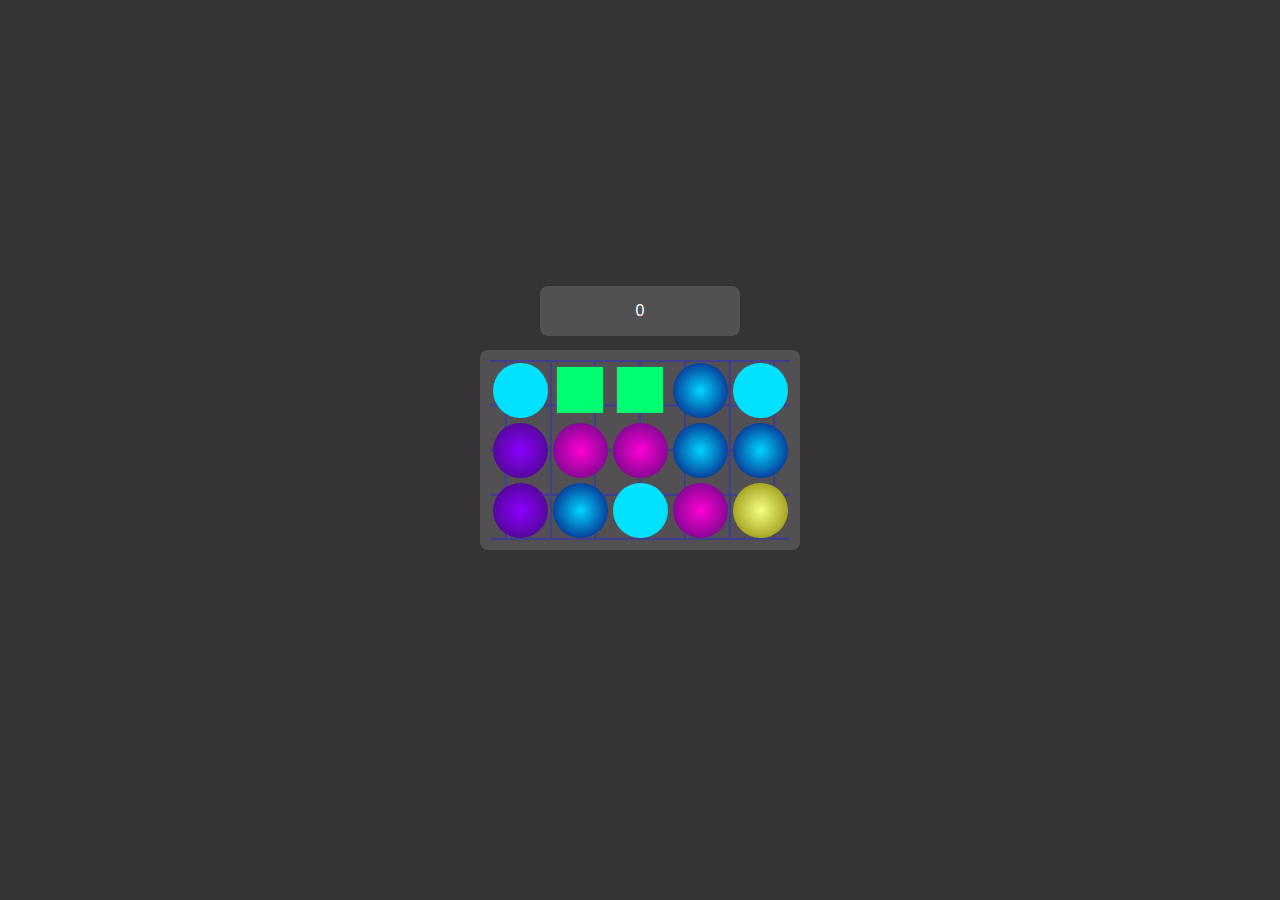
<file: index.html>
<!DOCTYPE html>
<html lang="en">
<head>
	<meta charset="UTF-8">
	<meta http-equiv="X-UA-Compatible" content="IE=edge">
	<meta name="viewport" content="width=device-width, initial-scale=1.0">
	<title></title>
	<link rel="stylesheet" href="main.css">
</head>
<body>
	<script src="https://ajax.googleapis.com/ajax/libs/jquery/3.6.0/jquery.min.js"></script>
	<script src="main.js"></script>
</body>
</html>
</file>
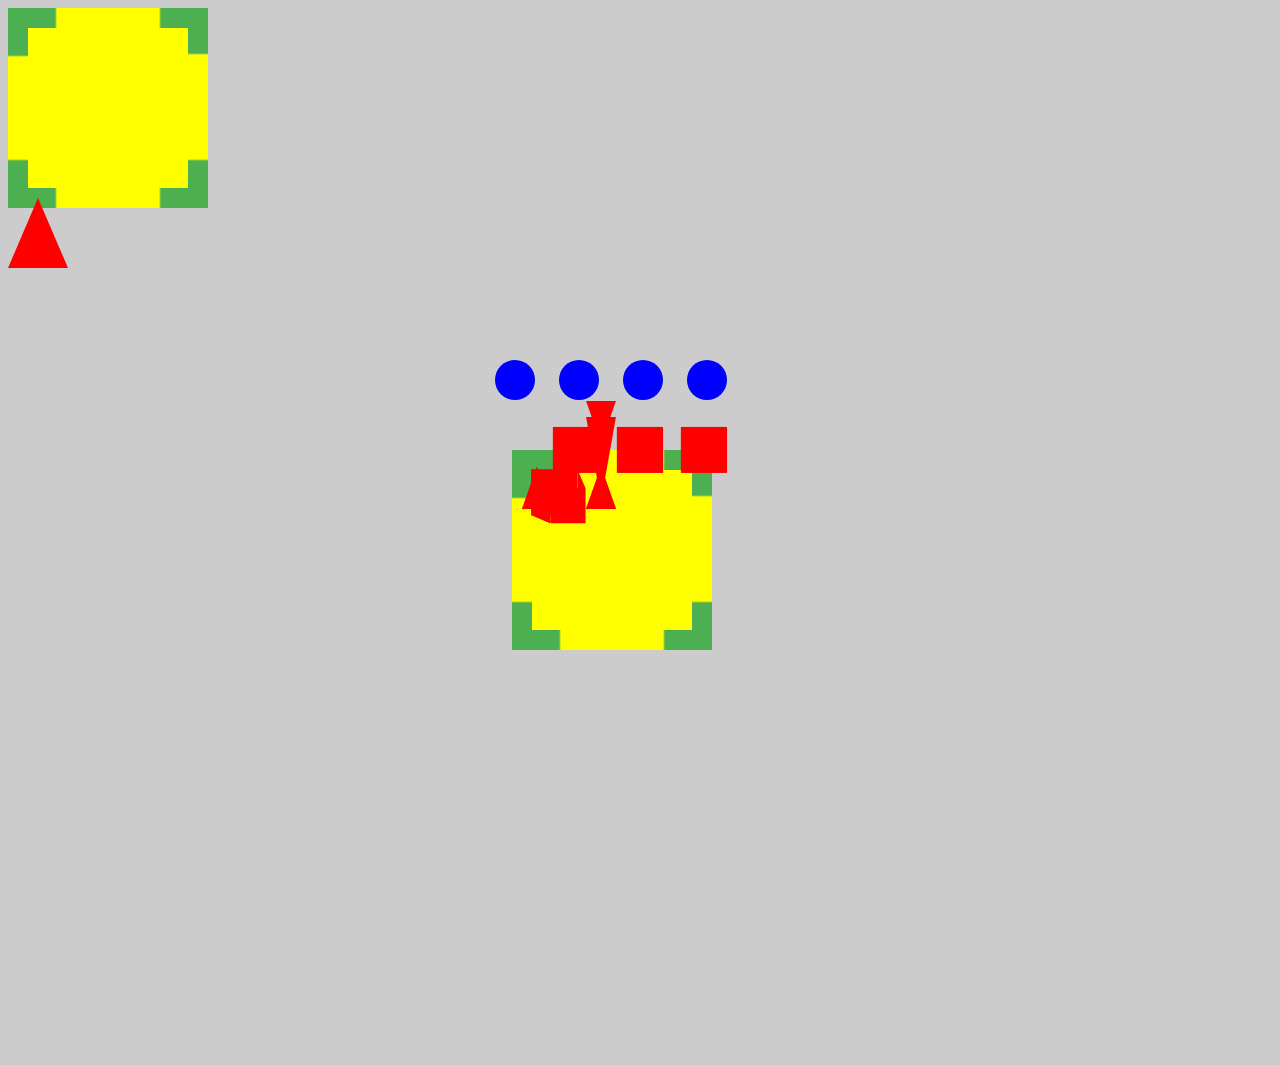
<file: cube2.html>
<!DOCTYPE html>
<html lang="en">
<head>
    <meta charset="UTF-8">
    <meta http-equiv="X-UA-Compatible" content="IE=edge">
    <meta name="viewport" content="width=device-width, initial-scale=1.0">
    <title>Document</title>
    <style>
        body {
            background: #ccc;

        
        }

        .cursor-border2 {
            
            border-image:url(border.png);
            border-width: 50px;
            border-style: solid
        }
        .cursor-border {
            height: 100px;
            width: 100px;
            background-color: yellow;
            border-width: 50px;
            border-style: solid;
            border-image: url(border.png    );
            border-image-slice: 10 10 10 10;
            border-image-width: 20px 20px 20px 20px;
            border-image-outset: 0px 0px 0px 0px;
            border-image-repeat: stretch stretch;
}
        #diamond-narrow {
            width: 0;
            height: 0;
            border: 30px solid transparent;
            border-bottom: 70px solid red;
            position: relative;
            top: -40px;
            }
            
        .ball {
            border-radius: 50%;
            background-color: #0000ff;
            height: 40px;
            width: 40px;
            position: absolute;
            animation-name: changing-colors;
            animation-duration: 4s;
            animation-iteration-count: infinite;
        }
        .wrapper {
            position: absolute;
            
            perspective: 150px;
        }

        .wrapper-2{
            position: absolute;
            top: 50%;
            left: 40%;
        }

        .one {
            top: 50%;
            left: 40%;
        }

        .two {
            top: 50%;
            left: 45%;
        }

        .three {
            top: 50%;
            left: 50%;
        }

        .four {
            top: 50%;
            left: 55%;
        }
        .one-ball {
            top: 40%;
            left: 38.7%;
        }

        .two-ball {
            top: 40%;
            left: 43.7%;
        }

        .three-ball {
            top: 40%;
            left: 48.7%;
        }

        .four-ball {
            top: 40%;
            left: 53.7%;
        }
        .box-area {
            position: relative;
            transform-style: preserve-3d;
            animation-name: rotate;
            animation-duration: 30s;
            animation-timing-function: linear;
            animation-iteration-count: infinite;
        }
        @keyframes rotate {
            0%{
                transform: rotate3d(0,0,0,0);
            }
            100%{
                transform: rotate3d(0,1,0,360deg);
            }
        }

            @keyframes changing-colors {
                0%   {background-color: red;}
                35%  {background-color: rgb(255, 76, 5);}                
            }
        .box {
            position: absolute;
            width: 40px;
            height: 40px;
        }

        .box-2 {
            position: absolute;
            width: 0;
            height: 0;
            border: 15px solid transparent;
            border-bottom: 45px solid red;
            position: relative;

        }

        .box-3 {
            position: absolute;
            width: 0;
            height: 0;
            border: 15px solid transparent;
            border-top: 45px solid red;
            position: relative;

        }

        .box-front {
            transform: translateX(-20px) translateY(-20px) translateZ(20px);
            background-color: red;
            animation-name: changing-colors;
            animation-duration: 4s;
            animation-iteration-count: infinite;
        }
        .box-back {
            transform: translateX(-20px) translateY(-20px) translateZ(-20px);
            background-color: red;
            animation-name: changing-colors;
            animation-duration: 4s;
            animation-iteration-count: infinite;
        }
        .box-right {
            transform: translateY(-20px) rotateY(90deg);
            background-color: red;
            animation-name: changing-colors;
            animation-duration: 4s;
            animation-iteration-count: infinite;
            }
        .box-left {
            transform: translateY(-20px) translateX(-40px) rotateY(90deg);
            background-color: red;
            animation-name: changing-colors;
            animation-duration: 4s;
            animation-iteration-count: infinite;
        }

        .box-left-2 {
            transform: translateY(0px) translateX(0px) rotateY(90deg) rotateX(-19deg);
            border-bottom: 45px solid red;
        }
        .box-right-2 {
            transform: translateY(-60px) translateX(19px)  rotateY(90deg) rotateX(20deg);
            border-bottom: 45px solid red;
        }
        .box-front-2 {
            transform: translateY(-115px) translateX(10px) rotateX(20deg) translateZ(12px);
            border-bottom: 45px solid red;
        }
        .box-back-2 {
            transform: translateY(-175px) translateX(10px) rotateX(-20deg) translateZ(-12px);
        }


        .box-left-bottom {
            transform: translateY(-246px) translateX(1px) rotateY(-90deg) rotateX(-20deg);
            border-top: 90px solid red;

        }
        .box-right-bottom {
            transform: translateY(-370px) translateX(20px)  rotateY(90deg) rotateX(-19deg);
            border-top: 90px solid red;

        }
        .box-front-bottom {
            transform: translateY(-490px) translateX(10px) rotateX(-20deg) translateZ(10px);
            border-top: 90px solid red;

        }
        .box-back-bottom {
            transform: translateY(-610px) translateX(10px) rotateX(20deg) translateZ(-12px);

        }
        

    </style>
</head>
<body>
    <div class="cursor-border"></div>
    <div class="ball one-ball"></div>
    <div class="ball two-ball"></div>
    <div class="ball three-ball"></div>
    <div class="ball four-ball"></div>
    <div class="wrapper one cursor-border">
        <div class="box-area">
            <div class="box box-front"></div>
            <div class="box box-right"></div>
            <div class="box box-back"></div>
            <div class="box box-left"></div>
        </div>
    </div>
    <div class="wrapper two">
        <div class="box-area">
            <div class="box box-front"></div>
            <div class="box box-right"></div>
            <div class="box box-back"></div>
            <div class="box box-left"></div>
        </div>
    </div>
    <div class="wrapper three">
        <div class="box-area">
            <div class="box box-front"></div>
            <div class="box box-right"></div>
            <div class="box box-back"></div>
            <div class="box box-left"></div>
        </div>
    </div>
    <div class="wrapper four">
        <div class="box-area">
            <div class="box box-front"></div>
            <div class="box box-right"></div>
            <div class="box box-back"></div>
            <div class="box box-left"></div>
            
        </div>
    </div>
    <div class="wrapper-2">
        <div class="box-area">
            <div class="box-2 box-left-2"></div>
            <div class="box-2 box-right-2"></div>
            <div class="box-2 box-front-2"></div>
            <div class="box-2 box-back-2"></div>
        </div>
    </div> 
    
    <div class="wrapper-2 two">
        <div class="box-area">
            <div class="box-2 box-left-2"></div>
            <div class="box-2 box-right-2"></div>
            <div class="box-2 box-front-2"></div>
            <div class="box-2 box-back-2"></div>
            
            <div class="box-3 box-left-bottom"></div>
            <div class="box-3 box-right-bottom "></div>
            <div class="box-3 box-front-bottom"></div>
            <div class="box-3 box-back-bottom"></div>
            
        </div>
    </div>

    <div class="wrapper-2 two">
        <div class="box-area">
            
        </div>
    </div>
    
            
    
    <div id="diamond-narrow"></div>
    
</body>
</html>
</file>
<file: main.css>
.shuffle {
    left: 120px !important;
    top: 65px !important;
    transition: top 1s ease-in-out 1s, left 1s ease-in-out 1s !important;
}

.wrapper-bg {
    background-image: url(images/grid.png);
    background-position: center;
    background-size: 120%;
}

.posible-turn {
    
    animation: changing-colors;
    animation-duration: 4s;
    animation-iteration-count: infinite;
    outline: 5px dashed rgba(255, 0, 212, 0.1);
}

.cursor-border {
    border-width: 4px;
    border-style: solid;
    border-image: url(border.png);
    border-image-slice: 10 10 10 10;
    border-image-width: 5px 5px 5px 5px;
    border-image-outset: 0px 0px 0px 0px;
    border-image-repeat: stretch stretch;
}

.ball {
    border-radius: 50%;
    background: rgb(0,212,255);
    background: radial-gradient(circle, rgba(0,212,255,1) 0%, rgba(8,34,137,1) 86%, rgba(10,10,128,1) 100%);    height: 55px;
    width: 55px;
    position: absolute;

    animation-duration: 4s;
    animation-iteration-count: infinite;
    pointer-events: none;
    top: 2.5px;
    left: 2.5px;
}



.ball-green {
    border-radius: 50%;
    background-color: #00e1ff;
    height: 55px;
    width: 55px;
    position: absolute;
    pointer-events: none;
    top: 2.5px;
    left: 2.5px;
}

.ball-yellow {
    border-radius: 50%;
    background: rgb(247, 255, 134);
    background: radial-gradient(circle, rgba(247, 255, 134) 0%, rgb(149, 147, 13) 86%, rgb(92, 79, 5) 100%);    height: 55px;
    background-color: #eeff00;
    height: 55px;
    width: 55px;
    position: absolute;
    pointer-events: none;
    top: 2.5px;
    left: 2.5px;
}
.ball-orange {
    border-radius: 50%;
    background-color: #ff9100;
    height: 55px;
    width: 55px;
    position: absolute;
    pointer-events: none;
    top: 2.5px;
    left: 2.5px;
}
.ball-pink {
    border-radius: 50%;
    background: rgb(255, 0, 212);
    background: radial-gradient(circle, rgba(255, 0, 212) 0%, rgb(111, 8, 137) 86%, rgb(128, 10, 118) 100%);    height: 55px;
    height: 55px;
    width: 55px;
    position: absolute;
    pointer-events: none;
    top: 2.5px;
    left: 2.5px;
}
.ball-purple{
    border-radius: 50%;
    background: rgb(140, 0, 255);
    background: radial-gradient(circle, rgba(140, 0, 255) 0%, rgb(75, 8, 137) 86%, rgb(71, 10, 128) 100%);    height: 55px;
    height: 55px;
    width: 55px;
    position: absolute;
    pointer-events: none;
    top: 2.5px;
    left: 2.5px;
}

@keyframes rotate {
    0%{
        transform: rotate3d(0,0,0,0);
    }
    100%{
        transform: rotate3d(0,1,0,360deg);
    }
}

@keyframes changing-colors {      
    50%  {outline: 5px dashed rgba(255, 0, 212, 1);}               
}


.wrapper {
    position: absolute;
    perspective: 150px;   
}

.wrapper-2 {
    position: absolute;
    
}

.box {
    position: absolute;
    width: 40px;
    height: 40px;

}

.box-2 {
    position: absolute;
    width: 0;
    height: 0;
    border: 20px solid transparent;
    border-bottom: 50px solid red;
    position: relative;

}

.box-3 {
    position: absolute;
    width: 0;
    height: 0;
    border: 15px solid transparent;
    border-bottom: 30px solid red;
    position: relative;

}

.box-4 {
    position: absolute;
    width: 0;
    height: 0;
    border: 30px solid transparent;
    border-top: 60px solid red;
    position: relative;

}

.box-area {
    top: 30px;
    left: 30px;
    position: absolute;
    transform-style: preserve-3d;
    animation-name: rotate;
    animation-duration: 30s;
    animation-timing-function: linear;
    animation-iteration-count: infinite;
    pointer-events: none;
}

.box-area-2 {
    left: 10px;
    top: -100px;
    position: absolute;
    transform-style: preserve-3d;
    animation-name: rotate;
    animation-duration: 30s;
    animation-timing-function: linear;
    animation-iteration-count: infinite;
    pointer-events: none;
}

.box-area-3 {
    left: 0px;
    top: -10px;
    position: absolute;
    transform-style: preserve-3d;
    animation-name: rotate;
    animation-duration: 30s;
    animation-timing-function: linear;
    animation-iteration-count: infinite;
    pointer-events: none;
}

.box-front {
    transform: translateX(-20px) translateY(-20px) translateZ(20px);
    background-color: rgb(0, 255, 115);

}
.box-back {
    transform: translateX(-20px) translateY(-20px) translateZ(-20px);
    background-color: rgb(25, 189, 134);

}
.box-right {
    transform: translateY(-20px) rotateY(90deg);
    background-color: rgb(21, 255, 0);

    }
.box-left {
    transform: translateY(-20px) translateX(-40px) rotateY(90deg);
    background-color: rgb(0, 255, 149);

}




.box-left-2 {
    transform: translateY(-124px) translateX(-5.8px) rotateY(90deg) rotateX(-23deg);
    border-bottom: 50px solid rgb(218, 11, 11);
}
.box-right-2 {
    transform: translateY(-54px) translateX(6px)  rotateY(90deg) rotateX(23deg);
    border-bottom: 50px solid rgb(119, 11, 11);
}
.box-front-2 {
    transform: translateY(89px) translateX(0px) rotateX(23deg) translateZ(7px);
    border-bottom: 50px solid rgb(85, 11, 11);
}
.box-back-2 {
    transform: translateY(19px) translateX(0px) rotateX(-23deg) translateZ(-7px);
}



.box-left-3 {
    transform: translateY(-137.5px) translateX(-9.5px) rotateY(90deg) rotateX(-30deg);
    border-bottom: 30px solid rgb(0, 0, 0);
}
.box-right-3 {
    transform: translateY(-92.5px) translateX(0px)  rotateY(90deg) rotateX(30deg);
    border-bottom: 30px solid rgb(119, 11, 11);
}
.box-front-3 {
    transform: translateY(0px) translateX(0px) rotateX(30deg) translateZ(5px);
    border-bottom: 30px solid rgb(179, 136, 136);
}
.box-back-3 {
    transform: translateY(-45px) translateX(0px) rotateX(-30deg) translateZ(-5px);
}


.box-left-bottom {
    transform: translateY(-210px) translateX(0px) rotateY(-90deg) rotateX(-20deg);
    border-top: 30px solid red;

}
.box-right-bottom {
    transform: translateY(-175px) translateX(0px)  rotateY(90deg) rotateX(-19deg);
    border-top: 30px solid red;

}
.box-front-bottom {
    transform: translateY(-110px) translateX(0px) rotateX(-20deg) translateZ(10px);
    border-top: 30px solid red;

}
.box-back-bottom {
    transform: translateY(-145px) translateX(0px) rotateX(20deg) translateZ(-12px);

}
</file>
